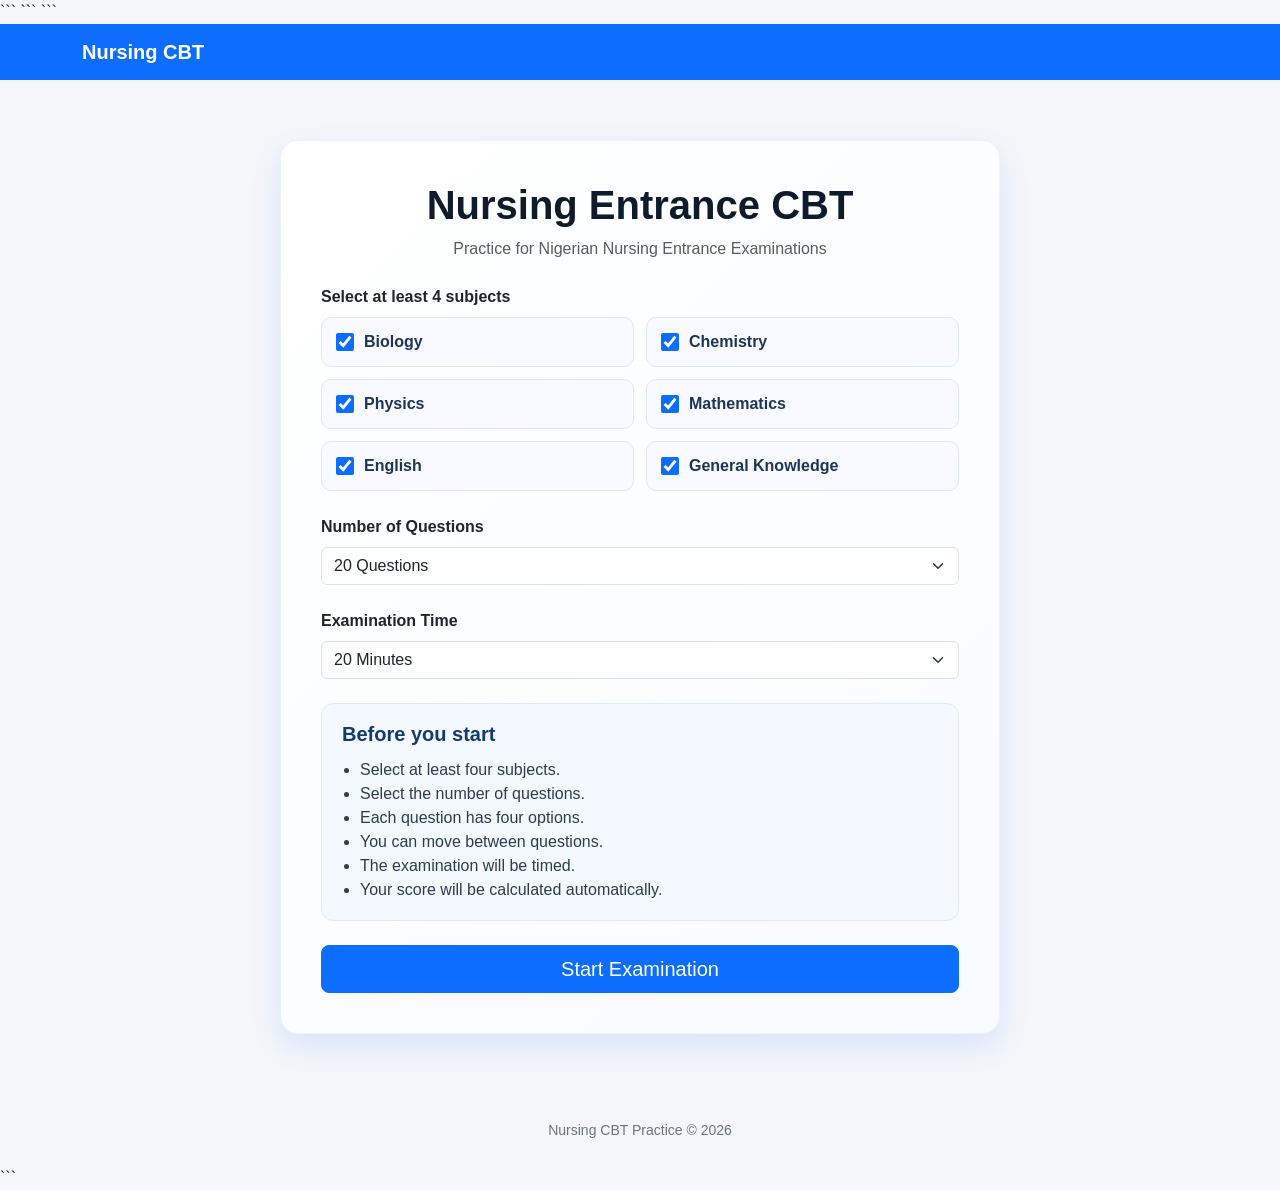
<file: index.html>
<!DOCTYPE html>

<html lang="en">

<head>
    <meta charset="UTF-8">
    <meta name="viewport" content="width=device-width, initial-scale=1.0">

    ```
    <title>Nursing CBT Practice</title>

    <link href="https://cdn.jsdelivr.net/npm/bootstrap@5.3.3/dist/css/bootstrap.min.css" rel="stylesheet">

    <link rel="stylesheet" href="css/style.css">
    ```

</head>

<body>

    ```
    <nav class="navbar navbar-dark bg-primary">
        <div class="container">
            <a class="navbar-brand fw-bold" href="#">
                Nursing CBT
            </a>
        </div>
    </nav>


    <main class="container">

        <section class="start-card">

            <div class="text-center mb-4">

                <h1>Nursing Entrance CBT</h1>

                <p class="text-muted">
                    Practice for Nigerian Nursing Entrance Examinations
                </p>

            </div>

            <div class="mb-4">

                <label class="form-label fw-bold">
                    Select at least 4 subjects
                </label>

                <div class="subject-grid" id="subjectGrid">
                    <label class="subject-option">
                        <input type="checkbox" name="subjects" value="biology" checked>
                        <span>Biology</span>
                    </label>

                    <label class="subject-option">
                        <input type="checkbox" name="subjects" value="chemistry" checked>
                        <span>Chemistry</span>
                    </label>

                    <label class="subject-option">
                        <input type="checkbox" name="subjects" value="physics" checked>
                        <span>Physics</span>
                    </label>

                    <label class="subject-option">
                        <input type="checkbox" name="subjects" value="mathematics" checked>
                        <span>Mathematics</span>
                    </label>

                    <label class="subject-option">
                        <input type="checkbox" name="subjects" value="english" checked>
                        <span>English</span>
                    </label>

                    <label class="subject-option">
                        <input type="checkbox" name="subjects" value="general" checked>
                        <span>General Knowledge</span>
                    </label>
                </div>

            </div>


            <div class="mb-4">

                <label class="form-label fw-bold">
                    Number of Questions
                </label>

                <select id="questionCount" class="form-select">

                    <option value="20" selected>
                        20 Questions
                    </option>

                    <option value="40">
                        40 Questions
                    </option>

                    <option value="60">
                        60 Questions
                    </option>

                    <option value="80">
                        80 Questions
                    </option>

                    <option value="100">
                        100 Questions
                    </option>

                    <option value="150">
                        150 Questions
                    </option>

                    <option value="200">
                        200 Questions
                    </option>

                    <option value="300">
                        300 Questions
                    </option>

                    <option value="400">
                        400 Questions
                    </option>

                    <option value="500">
                        500 Questions
                    </option>

                    <option value="600">
                        600 Questions
                    </option>

                    <option value="720">
                        720 Questions (Max)
                    </option>

                </select>

            </div>


            <div class="mb-4">

                <label class="form-label fw-bold">
                    Examination Time
                </label>

                <select id="examTime" class="form-select">

                    <option value="20">
                        20 Minutes
                    </option>

                    <option value="45">
                        45 Minutes
                    </option>

                    <option value="60">
                        60 Minutes
                    </option>

                    <option value="90">
                        90 Minutes
                    </option>

                </select>

            </div>


            <div class="exam-info">

                <h5>Before you start</h5>

                <ul>
                    <li>Select at least four subjects.</li>
                    <li>Select the number of questions.</li>
                    <li>Each question has four options.</li>
                    <li>You can move between questions.</li>
                    <li>The examination will be timed.</li>
                    <li>Your score will be calculated automatically.</li>
                </ul>

            </div>


            <button class="btn btn-primary btn-lg w-100" onclick="startExam()">

                Start Examination

            </button>

        </section>

    </main>


    <footer class="text-center py-4">

        <small>
            Nursing CBT Practice © 2026
        </small>

    </footer>


    <script>

        function startExam() {
            const selectedSubjects = Array.from(
                document.querySelectorAll('input[name="subjects"]:checked')
            ).map((input) => input.value);

            if (selectedSubjects.length < 4) {
                alert("Please select at least four subjects before starting the exam.");
                return;
            }

            const questionCount =
                document.getElementById("questionCount").value;

            const examTime =
                document.getElementById("examTime").value;

            const primarySubject = selectedSubjects[0];

            localStorage.setItem("selectedSubjects", JSON.stringify(selectedSubjects));
            localStorage.setItem("selectedSubject", primarySubject);
            localStorage.setItem("questionCount", questionCount);
            localStorage.setItem("examTime", examTime);

            window.location.href = "exam.html";
        }

    </script>
    ```

</body>

</html>
</file>
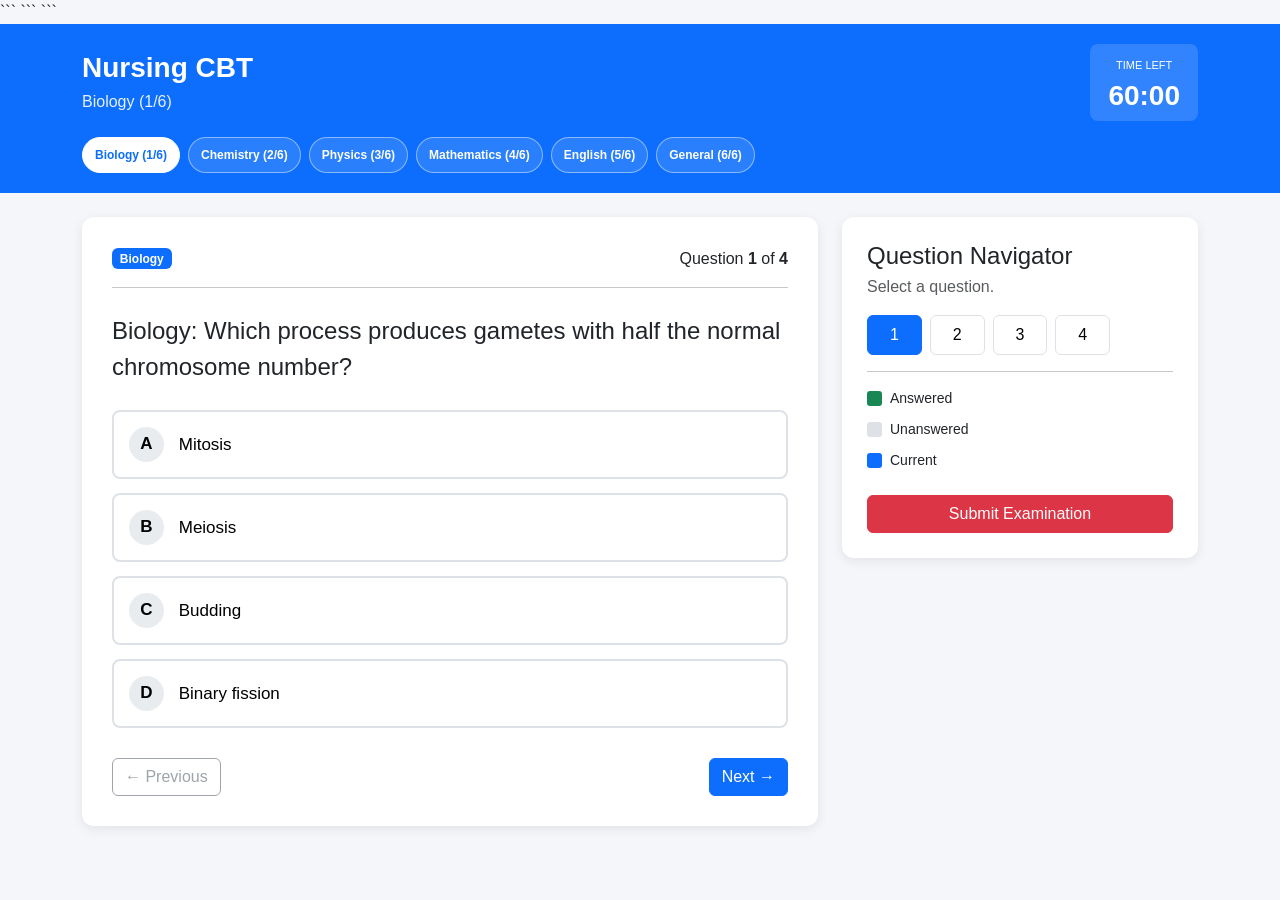
<file: exam.html>
<!DOCTYPE html>

<html lang="en">

<head>

    ```
    <meta charset="UTF-8">

    <meta name="viewport" content="width=device-width, initial-scale=1.0">

    <title>CBT Examination</title>

    <link href="https://cdn.jsdelivr.net/npm/bootstrap@5.3.3/dist/css/bootstrap.min.css" rel="stylesheet">

    <link rel="stylesheet" href="css/style.css">
    ```

</head>

<body>

    ```
    <header class="cbt-header">

        <div class="container">

            <div class="header-content">

                <div>

                    <h1>Nursing CBT</h1>

                    <p id="subjectName">
                        Biology
                    </p>

                </div>


                <div class="timer-box">

                    <small>TIME LEFT</small>

                    <h3 id="timer">
                        60:00
                    </h3>

                </div>

            </div>

            <div class="subject-progress-wrap">

                <div class="subject-progress" id="subjectProgress">
                </div>

            </div>

        </div>

    </header>


    <main class="container my-4">

        <div class="row g-4">


            <!-- QUESTION -->

            <div class="col-lg-8">

                <div class="question-card">

                    <div class="question-top">

                        <span class="badge bg-primary" id="questionSubject">
                            Biology
                        </span>


                        <span>

                            Question

                            <strong id="currentQuestion">
                                1
                            </strong>

                            of

                            <strong id="totalQuestions">
                                20
                            </strong>

                        </span>

                    </div>


                    <hr>


                    <h2 class="question" id="questionText">

                        Loading question...

                    </h2>


                    <div class="options" id="optionsContainer">

                    </div>


                    <div class="navigation">

                        <button class="btn btn-outline-secondary" id="previousBtn">

                            ← Previous

                        </button>


                        <button class="btn btn-primary" id="nextBtn">

                            Next →

                        </button>

                    </div>

                </div>

            </div>


            <!-- QUESTION NAVIGATOR -->

            <div class="col-lg-4">

                <div class="navigator-card">

                    <h4>
                        Question Navigator
                    </h4>

                    <p class="text-muted">
                        Select a question.
                    </p>


                    <div class="question-numbers" id="questionNumbers">

                    </div>


                    <hr>


                    <div class="legend">

                        <div>
                            <span class="legend-box answered">
                            </span>

                            Answered
                        </div>


                        <div>
                            <span class="legend-box unanswered">
                            </span>

                            Unanswered
                        </div>


                        <div>
                            <span class="legend-box current">
                            </span>

                            Current
                        </div>

                    </div>


                    <button class="btn btn-danger w-100 mt-4" id="submitBtn">

                        Submit Examination

                    </button>

                </div>

            </div>

        </div>

    </main>

 <script src="data/biology.js"></script>
 <script src="data/chemistry.js"></script>
 <script src="data/physics.js"></script>
 <script src="data/mathematics.js"></script>
 <script src="data/english.js"></script>
 <script src="data/general-Knowledge.js"></script>
<script src="js/exam.js"></script>


</body>

</html>
</file>
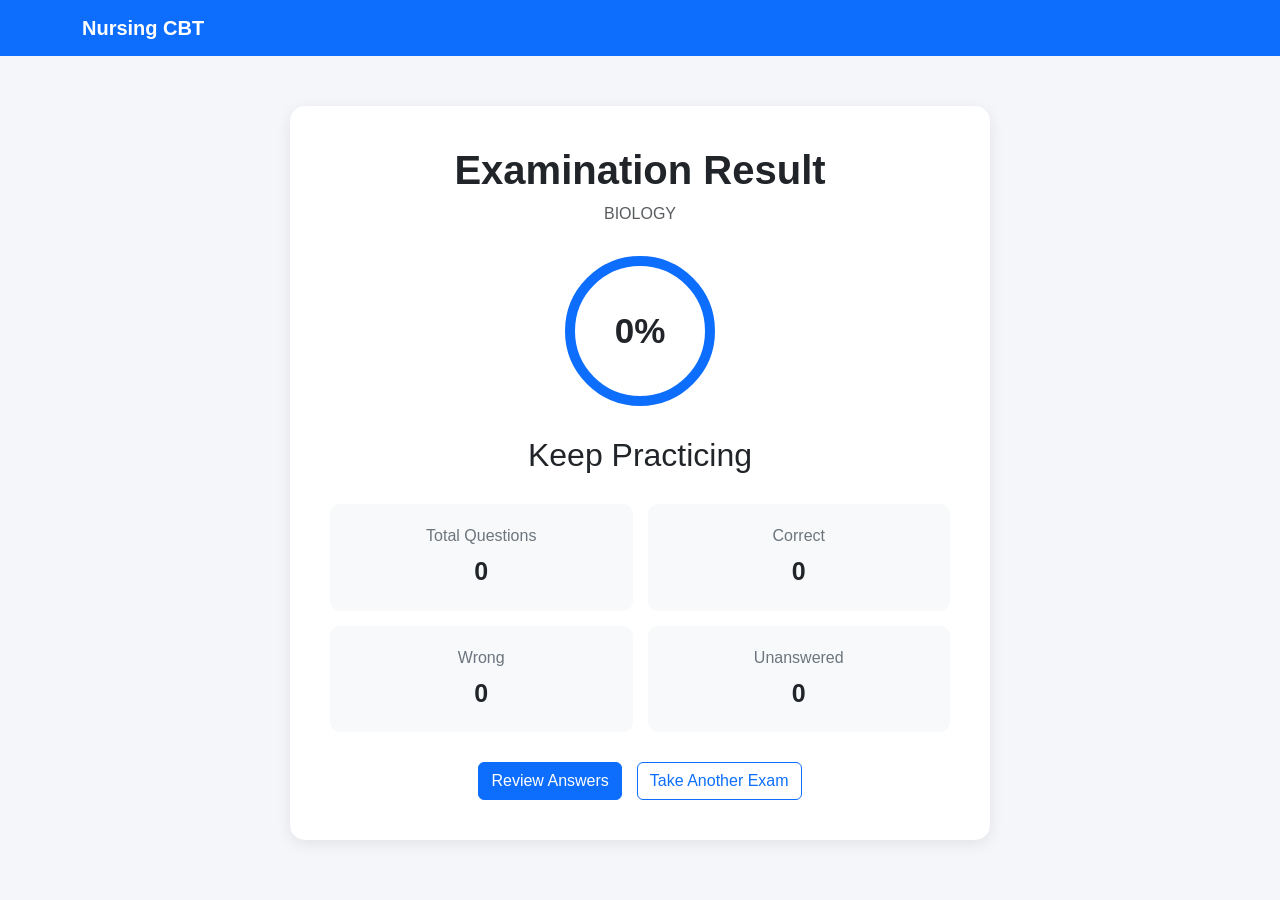
<file: result.html>
<!DOCTYPE html>
<html lang="en">

<head>

    <meta charset="UTF-8">

    <meta
        name="viewport"
        content="width=device-width, initial-scale=1.0">

    <title>CBT Result</title>

    <link
        href="https://cdn.jsdelivr.net/npm/bootstrap@5.3.3/dist/css/bootstrap.min.css"
        rel="stylesheet">

    <link rel="stylesheet" href="css/style.css">

</head>

<body>

    <nav class="navbar navbar-dark bg-primary">

        <div class="container">

            <span class="navbar-brand fw-bold">
                Nursing CBT
            </span>

        </div>

    </nav>


    <main class="container">

        <div class="result-card">

            <h1>Examination Result</h1>

            <p class="text-muted" id="resultSubject">
                Biology
            </p>


            <div class="score-circle">

                <span id="percentage">
                    0%
                </span>

            </div>


            <h2 id="resultMessage">
                Examination Completed
            </h2>


            <div class="result-stats">

                <div class="result-item">

                    <span>Total Questions</span>

                    <strong id="totalQuestions">
                        0
                    </strong>

                </div>


                <div class="result-item">

                    <span>Correct</span>

                    <strong id="correctAnswers">
                        0
                    </strong>

                </div>


                <div class="result-item">

                    <span>Wrong</span>

                    <strong id="wrongAnswers">
                        0
                    </strong>

                </div>


                <div class="result-item">

                    <span>Unanswered</span>

                    <strong id="unanswered">
                        0
                    </strong>

                </div>

            </div>


            <div class="result-buttons">

                <button
                    class="btn btn-primary"
                    onclick="reviewAnswers()">

                    Review Answers

                </button>


                <button
                    class="btn btn-outline-primary"
                    onclick="takeAnotherExam()">

                    Take Another Exam

                </button>

            </div>

        </div>

    </main>


    <script>

        const score =
            Number(localStorage.getItem("score")) || 0;

        const percentage =
            Number(localStorage.getItem("percentage")) || 0;

        const selectedSubjects = JSON.parse(
            localStorage.getItem("selectedSubjects") || "[]"
        );

        const subject =
            selectedSubjects.length > 1
                ? "MIXED SUBJECTS"
                : (localStorage.getItem("selectedSubject") || "Biology");

        const questions =
            JSON.parse(
                localStorage.getItem("examQuestions")
            ) || [];

        const answers =
            JSON.parse(
                localStorage.getItem("userAnswers")
            ) || [];


        const total =
            questions.length;


        const unanswered =
            answers.filter(
                answer => answer === null
            ).length;


        const wrong =
            total - score - unanswered;


        document.getElementById(
            "percentage"
        ).textContent = percentage + "%";


        document.getElementById(
            "resultSubject"
        ).textContent =
            subject.toUpperCase();


        document.getElementById(
            "totalQuestions"
        ).textContent = total;


        document.getElementById(
            "correctAnswers"
        ).textContent = score;


        document.getElementById(
            "wrongAnswers"
        ).textContent = wrong;


        document.getElementById(
            "unanswered"
        ).textContent = unanswered;


        if (percentage >= 70) {

            document.getElementById(
                "resultMessage"
            ).textContent =
                "Excellent Performance";

        }

        else if (percentage >= 50) {

            document.getElementById(
                "resultMessage"
            ).textContent =
                "Good Performance";

        }

        else {

            document.getElementById(
                "resultMessage"
            ).textContent =
                "Keep Practicing";

        }


        function reviewAnswers() {

            window.location.href =
                "review.html";

        }


        function takeAnotherExam() {

            window.location.href =
                "index.html";

        }

    </script>

</body>

</html>
</file>
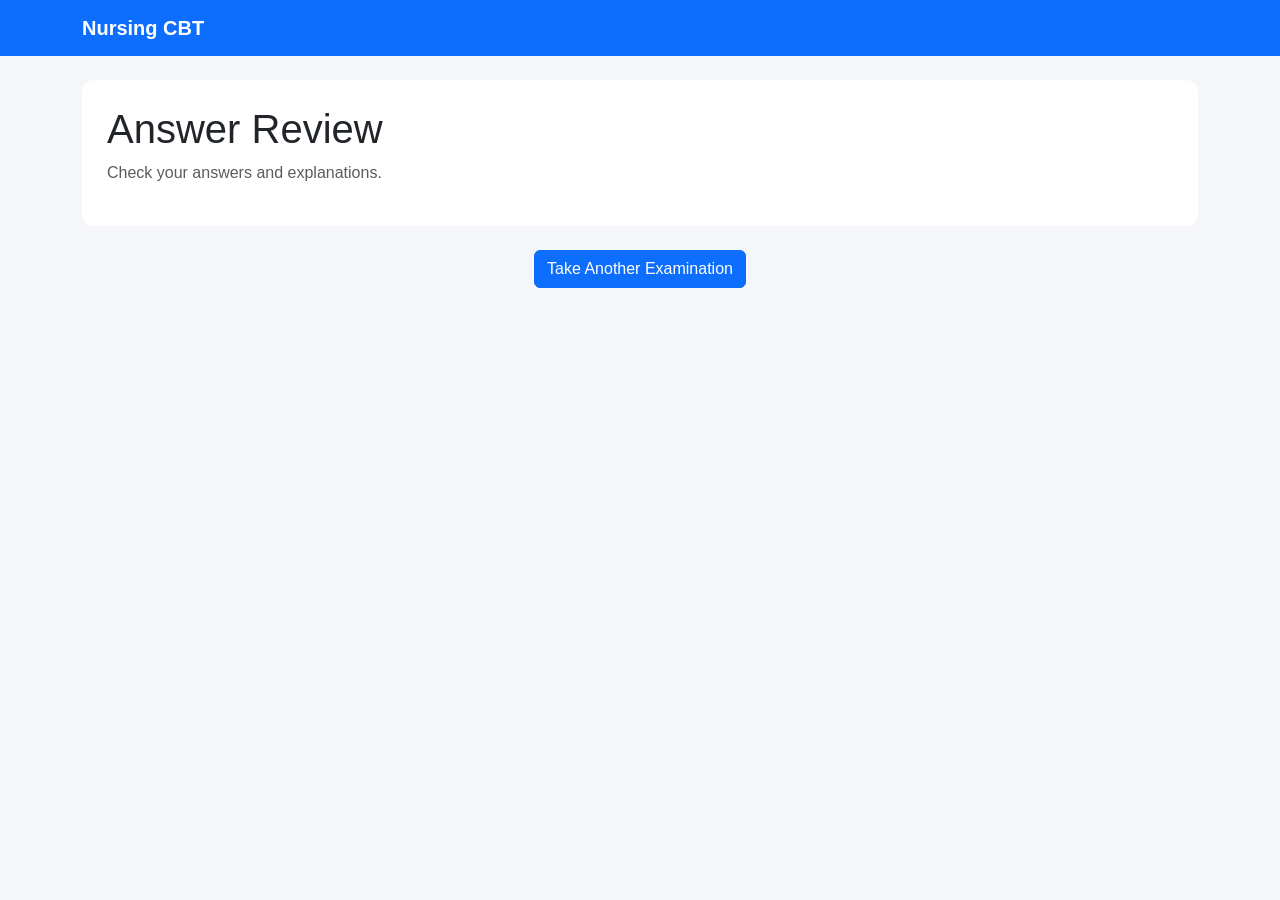
<file: review.html>
<!DOCTYPE html>
<html lang="en">

<head>

    <meta charset="UTF-8">

    <meta
        name="viewport"
        content="width=device-width, initial-scale=1.0">

    <title>Review Answers</title>

    <link
        href="https://cdn.jsdelivr.net/npm/bootstrap@5.3.3/dist/css/bootstrap.min.css"
        rel="stylesheet">

    <link rel="stylesheet" href="css/style.css">

</head>

<body>

    <nav class="navbar navbar-dark bg-primary">

        <div class="container">

            <span class="navbar-brand fw-bold">
                Nursing CBT
            </span>

        </div>

    </nav>


    <main class="container my-4">

        <div class="review-header">

            <h1>Answer Review</h1>

            <p class="text-muted">
                Check your answers and explanations.
            </p>

        </div>


        <div id="reviewContainer"></div>


        <div class="text-center my-4">

            <button
                class="btn btn-primary"
                onclick="window.location.href='index.html'">

                Take Another Examination

            </button>

        </div>

    </main>


    <script>

        const questions =
            JSON.parse(
                localStorage.getItem("examQuestions")
            ) || [];


        const userAnswers =
            JSON.parse(
                localStorage.getItem("userAnswers")
            ) || [];


        const container =
            document.getElementById(
                "reviewContainer"
            );


        questions.forEach(
            (question, questionIndex) => {

                const userAnswer =
                    userAnswers[questionIndex];


                const correctAnswer =
                    question.answer;


                const isCorrect =
                    userAnswer === correctAnswer;


                const card =
                    document.createElement("div");


                card.className =
                    "review-card";


                let optionsHTML = "";


                question.options.forEach(
                    (option, optionIndex) => {

                        let className =
                            "review-option";


                        if (
                            optionIndex === correctAnswer
                        ) {

                            className +=
                                " correct-option";

                        }


                        if (
                            optionIndex === userAnswer &&
                            userAnswer !== correctAnswer
                        ) {

                            className +=
                                " wrong-option";

                        }


                        optionsHTML += `

                            <div class="${className}">

                                <strong>
                                    ${String.fromCharCode(
                                        65 + optionIndex
                                    )}.
                                </strong>

                                ${option}

                            </div>

                        `;

                    }
                );


                let status;


                if (userAnswer === null) {

                    status = `
                        <span class="badge bg-secondary">
                            Not Answered
                        </span>
                    `;

                }

                else if (isCorrect) {

                    status = `
                        <span class="badge bg-success">
                            Correct
                        </span>
                    `;

                }

                else {

                    status = `
                        <span class="badge bg-danger">
                            Wrong
                        </span>
                    `;

                }


                card.innerHTML = `

                    <div class="review-question">

                        <div class="d-flex justify-content-between">

                            <strong>
                                Question ${questionIndex + 1}
                            </strong>

                            ${status}

                        </div>


                        <h4>
                            ${question.question}
                        </h4>


                        ${optionsHTML}


                        <div class="explanation">

                            <strong>
                                Explanation:
                            </strong>

                            <p>
                                ${question.explanation}
                            </p>

                        </div>

                    </div>

                `;


                container.appendChild(card);

            }
        );

    </script>

</body>

</html>
</file>
<file: css/style.css>
/* =========================
GENERAL
========================= */

body {
margin: 0;
font-family: Arial, sans-serif;
background: #f4f6f9;
color: #212529;
}

/* =========================
HEADER
========================= */

.cbt-header {
background: #0d6efd;
color: white;
padding: 20px 0;
}

.cbt-header h1 {
margin: 0;
font-size: 28px;
font-weight: bold;
}

.cbt-header p {
margin: 4px 0 0;
opacity: 0.9;
}

.timer-box {
text-align: center;
background: rgba(255, 255, 255, 0.15);
padding: 8px 18px;
border-radius: 8px;
}

.timer-box small {
font-size: 11px;
}

.timer-box h3 {
margin: 3px 0 0;
font-weight: bold;
}

/* =========================
QUESTION CARD
========================= */

.question-card {
background: white;
border-radius: 12px;
padding: 30px;
box-shadow: 0 3px 12px rgba(0, 0, 0, 0.08);
}

.question-top {
display: flex;
justify-content: space-between;
align-items: center;
}

.question {
font-size: 24px;
line-height: 1.5;
margin: 25px 0;
}

/* =========================
ANSWER OPTIONS
========================= */

.options {
display: flex;
flex-direction: column;
gap: 14px;
}

.option {
width: 100%;
text-align: left;
border: 2px solid #dee2e6;
background: white;
padding: 15px;
border-radius: 8px;
font-size: 17px;
cursor: pointer;
transition: 0.2s;
}

.option:hover {
border-color: #0d6efd;
background: #f0f6ff;
}

.option span {
display: inline-flex;
width: 35px;
height: 35px;
align-items: center;
justify-content: center;
border-radius: 50%;
background: #e9ecef;
margin-right: 10px;
font-weight: bold;
}

/* =========================
NAVIGATION
========================= */

.navigation {
display: flex;
justify-content: space-between;
margin-top: 30px;
}

/* =========================
QUESTION NAVIGATOR
========================= */

.navigator-card {
background: white;
border-radius: 12px;
padding: 25px;
box-shadow: 0 3px 12px rgba(0, 0, 0, 0.08);
}

.navigator-card h4 {
margin-bottom: 5px;
}

.question-numbers {
display: grid;
grid-template-columns: repeat(5, 1fr);
gap: 8px;
}

.number {
border: 1px solid #dee2e6;
background: white;
height: 40px;
border-radius: 6px;
cursor: pointer;
}

.number:hover {
border-color: #0d6efd;
}

.number.active {
background: #0d6efd;
color: white;
border-color: #0d6efd;
}

/* =========================
LEGEND
========================= */

.legend {
display: flex;
flex-direction: column;
gap: 10px;
font-size: 14px;
}

.legend > div {
display: flex;
align-items: center;
gap: 8px;
}

.legend-box {
width: 15px;
height: 15px;
border-radius: 3px;
display: inline-block;
}

.legend-box.answered {
background: #198754;
}

.legend-box.unanswered {
background: #dee2e6;
}

.legend-box.current {
background: #0d6efd;
}

/* =========================
FOOTER
========================= */

footer {
color: #6c757d;
}

/* =========================
MOBILE
========================= */

@media (max-width: 768px) {

.cbt-header h1 {
    font-size: 22px;
}

.question-card {
    padding: 20px;
}

.question {
    font-size: 20px;
}

.question-top {
    flex-direction: column;
    align-items: flex-start;
    gap: 10px;
}

.timer-box {
    padding: 6px 12px;
}

}


/* =========================
START PAGE
========================= */

.start-card {
max-width: 720px;
margin: 60px auto;
background: linear-gradient(135deg, #ffffff 0%, #f8fbff 100%);
padding: 40px;
border-radius: 18px;
box-shadow: 0 12px 30px rgba(13, 110, 253, 0.12);
border: 1px solid rgba(13, 110, 253, 0.08);
}

.start-card h1 {
font-weight: 800;
color: #0d1b2a;
}

.subject-grid {
    display: grid;
    grid-template-columns: repeat(2, minmax(180px, 1fr));
    gap: 12px;
}

.subject-option {
    display: flex;
    align-items: center;
    gap: 10px;
    padding: 12px 14px;
    border: 1px solid #dfe7f5;
    background: #f8faff;
    border-radius: 10px;
    cursor: pointer;
    transition: all 0.2s ease;
    font-weight: 600;
    color: #1d3557;
}

.subject-option:hover {
    background: #edf4ff;
    border-color: #b9d1ff;
}

.subject-option input {
    width: 18px;
    height: 18px;
    accent-color: #0d6efd;
}

.exam-info {
    background: #f4f8ff;
    border: 1px solid #dfe8ff;
    border-radius: 12px;
    padding: 18px 20px;
    margin-bottom: 24px;
}

.exam-info h5 {
    font-weight: 700;
    margin-bottom: 12px;
    color: #123b6f;
}

.exam-info ul {
    margin: 0;
    padding-left: 18px;
    color: #2d3d4d;
}

/* =========================
EXAM HEADER
========================= */

.header-content {
display: flex;
justify-content: space-between;
align-items: center;
}

.header-content h1 {
margin: 0;
font-size: 28px;
}

.header-content p {
margin: 5px 0 0;
}

.subject-progress-wrap {
    margin-top: 16px;
}

.subject-progress {
    display: flex;
    flex-wrap: wrap;
    gap: 8px;
    align-items: center;
}

.subject-nav-btn {
    border: 1px solid rgba(255, 255, 255, 0.45);
    background: rgba(255, 255, 255, 0.12);
    color: white;
    padding: 8px 12px;
    border-radius: 999px;
    font-size: 12px;
    font-weight: 600;
    cursor: pointer;
    transition: all 0.2s ease;
}

.subject-nav-btn:hover {
    background: rgba(255, 255, 255, 0.22);
}

.subject-nav-btn.active {
    background: white;
    color: #0d6efd;
    border-color: white;
}

/* =========================
SELECTED ANSWER
========================= */

.option.selected {
border-color: #0d6efd;
background: #e7f1ff;
}

.option.selected span {
background: #0d6efd;
color: white;
}

/* =========================
ANSWERED QUESTION
========================= */

.number.answered {
background: #198754;
color: white;
border-color: #198754;
}

/* =========================
MOBILE
========================= */

@media (max-width: 768px) {

.start-card {
    margin: 30px 15px;
    padding: 25px;
}

.header-content {
    gap: 15px;
}

.header-content h1 {
    font-size: 20px;
}

.timer-box h3 {
    font-size: 20px;
}

}


/* =========================
   RESULT PAGE
========================= */

.result-card {
    max-width: 700px;
    margin: 50px auto;
    background: white;
    padding: 40px;
    border-radius: 15px;
    text-align: center;
    box-shadow: 0 4px 15px rgba(0, 0, 0, 0.08);
}

.result-card h1 {
    font-weight: bold;
}

.score-circle {
    width: 150px;
    height: 150px;
    margin: 30px auto;
    border-radius: 50%;
    border: 10px solid #0d6efd;

    display: flex;
    align-items: center;
    justify-content: center;
}

.score-circle span {
    font-size: 35px;
    font-weight: bold;
}

.result-stats {
    display: grid;
    grid-template-columns: repeat(2, 1fr);
    gap: 15px;
    margin: 30px 0;
}

.result-item {
    background: #f8f9fa;
    padding: 20px;
    border-radius: 10px;
}

.result-item span {
    display: block;
    color: #6c757d;
    margin-bottom: 5px;
}

.result-item strong {
    font-size: 25px;
}

.result-buttons {
    display: flex;
    gap: 15px;
    justify-content: center;
}


/* Mobile */

@media (max-width: 600px) {

    .result-card {
        margin: 30px 15px;
        padding: 25px;
    }

    .result-stats {
        grid-template-columns: 1fr;
    }

    .result-buttons {
        flex-direction: column;
    }

}


/* =========================
   REVIEW PAGE
========================= */

.review-header {
    background: white;
    padding: 25px;
    border-radius: 12px;
    margin-bottom: 20px;
}

.review-card {
    background: white;
    padding: 25px;
    border-radius: 12px;
    margin-bottom: 20px;
    box-shadow: 0 3px 10px rgba(0, 0, 0, 0.06);
}

.review-question h4 {
    margin: 20px 0;
    line-height: 1.5;
}

.review-option {
    padding: 12px 15px;
    margin-bottom: 8px;
    border: 1px solid #dee2e6;
    border-radius: 7px;
}

.correct-option {
    border-color: #198754;
    background: #d1e7dd;
}

.wrong-option {
    border-color: #dc3545;
    background: #f8d7da;
}

.explanation {
    margin-top: 20px;
    padding: 15px;
    background: #f8f9fa;
    border-radius: 8px;
}

.explanation p {
    margin: 5px 0 0;
}
</file>
